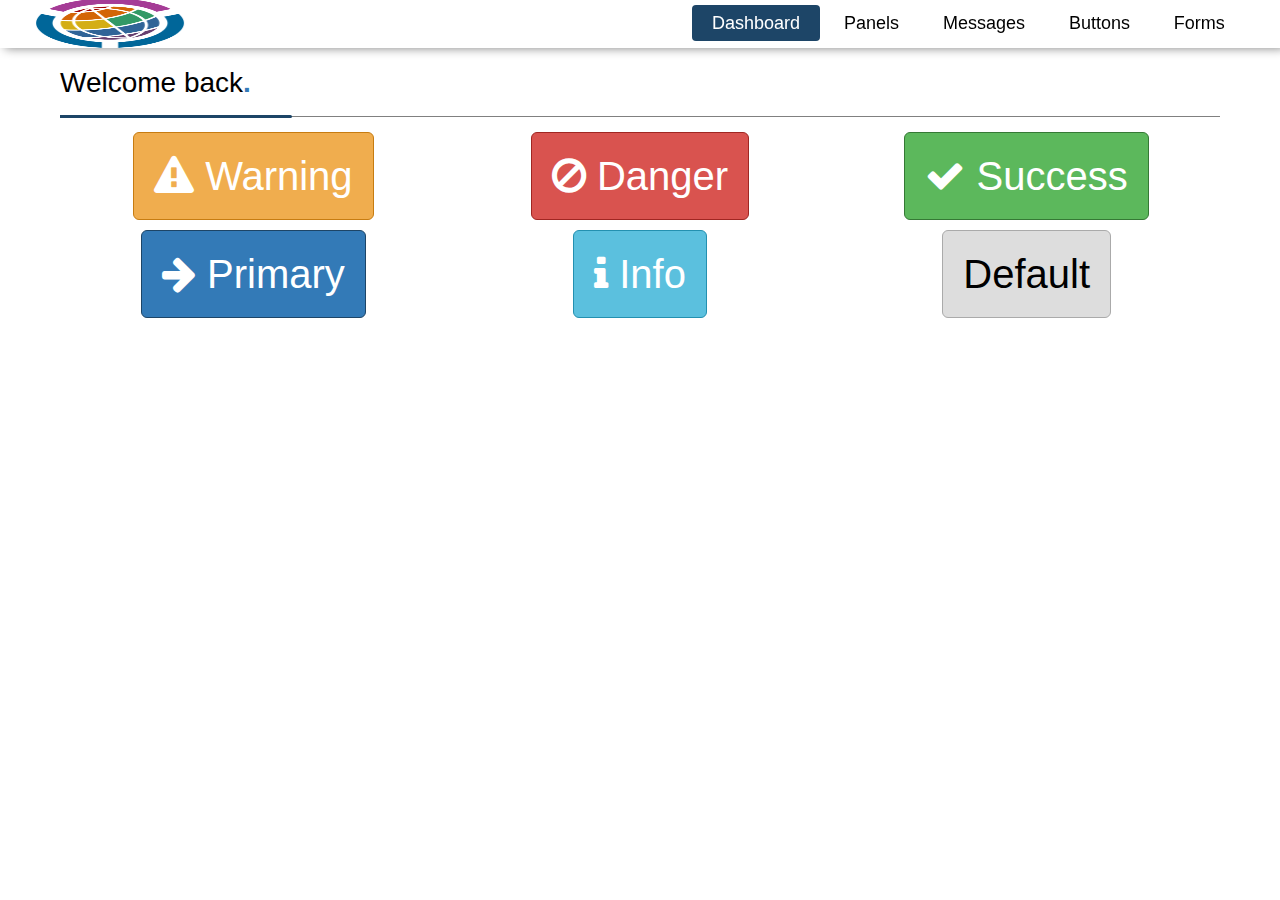
<file: index.html>
<!DOCTYPE html>
<!--
To change this license header, choose License Headers in Project Properties.
To change this template file, choose Tools | Templates
and open the template in the editor.
-->
<html>
    <head>
        <title>CSS</title>
        <meta charset="UTF-8">
        <meta name="viewport" content="width=device-width, user-scalable=no">
        <!--<link href="http://fonts.googleapis.com/css?family=Raleway" rel="stylesheet">-->
        <link rel="stylesheet" href="css/main.css"/>
        <link rel="stylesheet" href="https://maxcdn.bootstrapcdn.com/font-awesome/4.6.3/css/font-awesome.min.css" />
    </head>
    <body>
        <div class="container">
            <div class="row">
                <div class="col-s-12">
                    <div class="shadow-top">
                        <div class="top-bar">
                            <img alt="logo" class="top-bar__logo" src="images/logo.png">
                            <nav class="top-menu hidden-xs hidden-s" >
                                <ul class="top-menu__list">
                                    <li class="top-menu__item top-menu__item--active">Dashboard</li>
                                    <li class="top-menu__item">Panels</li>
                                    <li class="top-menu__item">Messages</li>
                                    <li class="top-menu__item">Buttons</li>
                                    <li class="top-menu__item">Forms</li>
                                </ul>
                            </nav>
                        </div>
                    </div>
                </div>
            </div>
            <div class="row">
                <div class="col-s-2" >
                    <div class="shadow-left-menu hide-left-menu hidden-m hidden-l" id="left-menu">
                        <nav class="left-menu">
                            <ul class="left-menu__list">
                                <span class="left-menu-button" id="left-menu-button"><i class="fa fa-bars"></i></span>
                                <li class="left-menu__logo"> <img alt="logo" class="left-menu__logo" src="images/logo.png"></li>
                                <li class="left-menu__item left-menu__item--active">Dashboard
                                </li>
                                <li class="left-menu__item">Panels</li>
                                <li class="left-menu__item">Messages</li>
                                <li class="left-menu__item">Buttons</li>
                                <li class="left-menu__item">Forms</li>
                            </ul>
                        </nav>
                    </div>
                </div>
                <div class="col-s-12">
                    <main>
                        <div class="col-s-12 hide-content" id="content">
                            <h1>Welcome back<span class="subtitle">.</span></h1>
                            <span class="separator"></span>
                           
                            <div class="col-xs-12 col-s-12 col-m-4 center"><button class="btn btn--xl btn--warning"><i class="fa fa-warning"></i> Warning</button></div>
                            <div class="col-xs-12 col-s-12 col-m-4 center"><button class="btn btn--xl btn--danger"><i class="fa fa-ban"></i> Danger</button></div>
                            <div class="col-xs-12 col-s-12 col-m-4 center"><button class="btn btn--xl btn--success"><i class="fa fa-check"></i> Success</button></div>
                            <div class="col-xs-12 col-s-12 col-m-4 center"><button class="btn btn--xl btn--primary"><i class="fa fa-arrow-right"></i> Primary</button></div>
                            <div class="col-xs-12 col-s-12 col-m-4 center"><button class="btn btn--xl btn--info"><i class="fa fa-info"></i> Info</button></div>
                             <div class="col-xs-12 col-s-12 col-m-4 center"><button class="btn btn--xl">Default</button></div>
                        </div>
                    </main>
                </div>
            </div>
        </div>
        <!--[if lt IE 9] 
       <script src="https://cdnjs.cloudflare.com/ajax/libs/html5shiv/3.7.3/html5shiv-printshiv.min.js"></script>
       <script src="https://cdnjs.cloudflare.com/ajax/libs/respond.js/1.4.2/respond.min.js"></script>
       <![endif]-->
        <script>
            window.onload = function () {
                var leftMenu = document.getElementById('left-menu');
                var buttonLeftMenu = document.getElementById('left-menu-button');
                var content = document.getElementById('content');
                var isVisible = true;
                buttonLeftMenu.addEventListener('click', function () {
                    if (isVisible) {
                        leftMenu.className = "shadow-left-menu hide-left-menu";
                        isVisible = false;
                        content.className = "col-12  hide-content";
                    }else{
                        leftMenu.className = "shadow-left-menu show-left-menu";
                        isVisible = true;
                        content.className = "col-12  show-content";
                    }
                });
            }
        </script>
    </body>
</html>
</file>
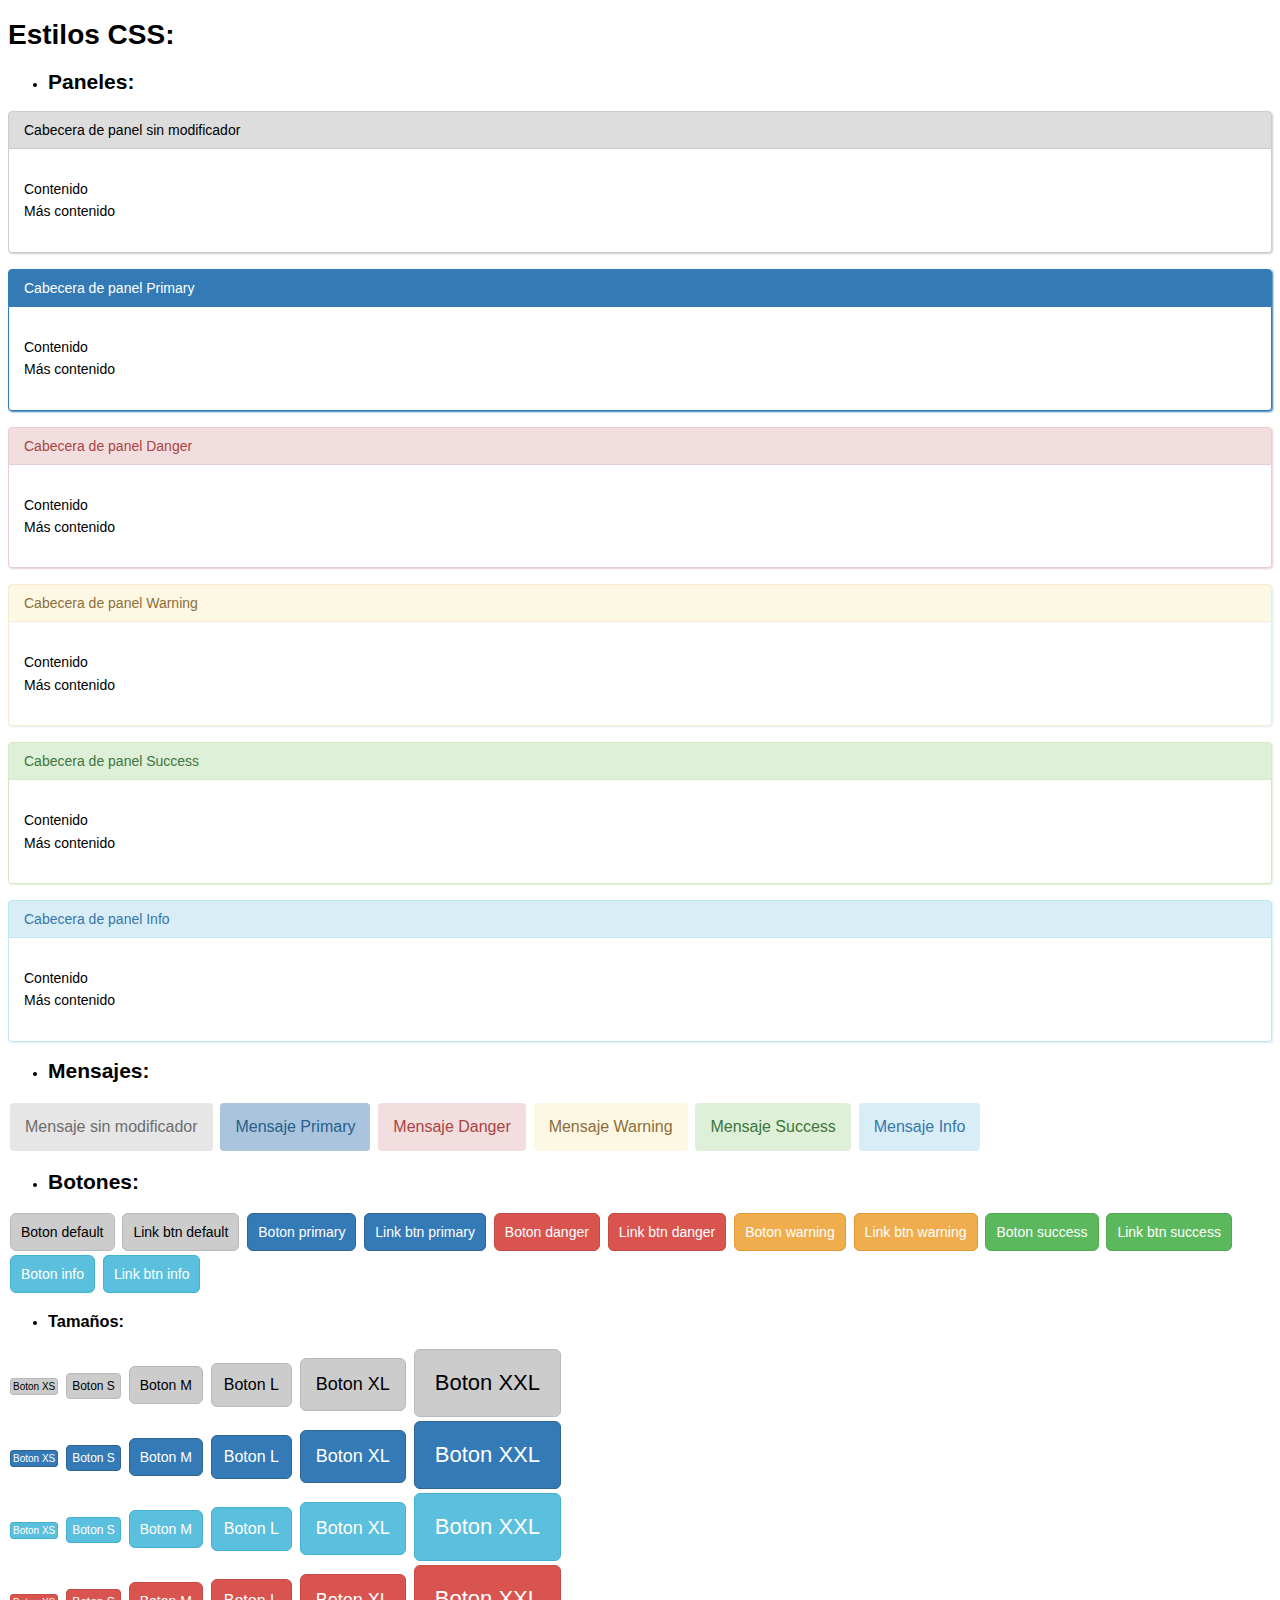
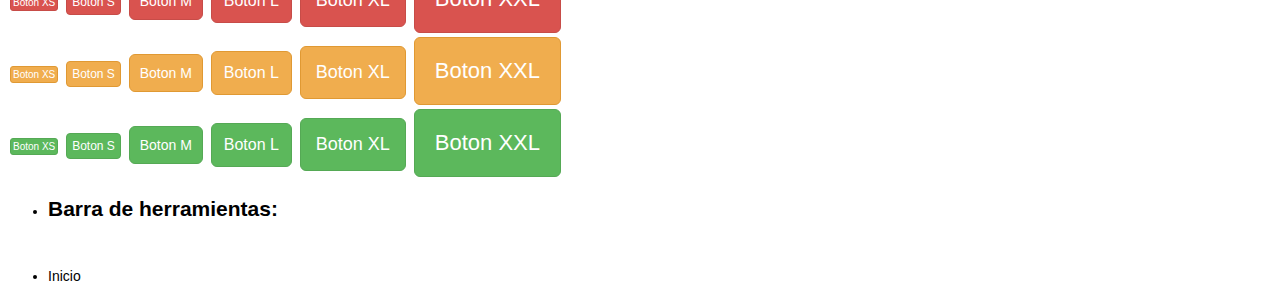
<file: example.html>
<!DOCTYPE html>
<!--
To change this license header, choose License Headers in Project Properties.
To change this template file, choose Tools | Templates
and open the template in the editor.
-->
<html>
    <head>
        <title>CSS</title>
        <meta charset="UTF-8">
        <meta name="viewport" content="width=device-width, initial-scale=1.0">
        <link rel="stylesheet" href="css/styles.css"/>
    </head>
    <body>
        <h1>Estilos CSS:</h1>
        <ul><li><h2>Paneles:</h2></li></ul>
        <div class="panel">
            <div class="panel__header">
                Cabecera de panel sin modificador
            </div>
            <div class="panel__panel-body ">
                <p class="panel__parrafo">
                    Contenido<br>
                    Más contenido
                </p>
            </div>
        </div>
        <br>
        <div class="panel panel__panel--primary">
            <div class="panel__header panel__header--primary">
                Cabecera de panel Primary
            </div>
            <div class="panel__panel-body panel__panel-body--primary">
                <p class="panel__parrafo">
                    Contenido<br>
                    Más contenido
                </p>
            </div>
        </div>
        <br>
        <div class="panel panel__panel--danger">
            <div class="panel__header panel__header--danger">
                Cabecera de panel Danger
            </div>
            <div class="panel__panel-body panel__panel-body--danger">
                <p class="panel__parrafo">
                    Contenido<br>
                    Más contenido
                </p>
            </div>
        </div>
        <br>
        <div class="panel panel__panel--warning">
            <div class="panel__header panel__header--warning">
                Cabecera de panel Warning
            </div>
            <div class="panel__panel-body panel__panel-body--warning">
                <p class="panel__parrafo">
                    Contenido<br>
                    Más contenido
                </p>
            </div>
        </div>
        <br>
        <div class="panel panel__panel--success">
            <div class="panel__header panel__header--success">
                Cabecera de panel Success
            </div>
            <div class="panel__panel-body panel__panel-body--success">
                <p class="panel__parrafo">
                    Contenido<br>
                    Más contenido
                </p>
            </div>
        </div>
        <br>
        <div class="panel panel__panel--info">
            <div class="panel__header panel__header--info">
                Cabecera de panel Info
            </div>
            <div class="panel__panel-body panel__panel-body--info">
                <p class="panel__parrafo">
                    Contenido<br>
                    Más contenido
                </p>
            </div>
        </div>
        <ul><li><h2>Mensajes:</h2></li></ul>
        <div class="message">
            Mensaje sin modificador
        </div>
        <div class="message message--primary">
            Mensaje Primary
        </div>
        <div class="message message--danger">
            Mensaje Danger
        </div>
        <div class="message message--warning">
            Mensaje Warning
        </div>
        <div class="message message--success">
            Mensaje Success
        </div>
        <div class="message message--info">
            Mensaje Info
        </div>
        <ul><li><h2>Botones:</h2></li></ul>
        <button class="btn">Boton default</button>
        <a class="btn" href="#">Link btn default</a>
        <button class="btn btn--primary">Boton primary</button>
        <a class="btn btn--primary" href="#">Link btn primary</a>
        <button class="btn btn--danger">Boton danger</button>
        <a class="btn btn--danger" href="#">Link btn danger</a>
        <button class="btn btn--warning">Boton warning</button>
        <a class="btn btn--warning" href="#">Link btn warning</a>
        <button class="btn btn--success">Boton success</button>
        <a class="btn btn--success" href="#">Link btn success</a>
        <button class="btn btn--info">Boton info</button>
        <a class="btn btn--info" href="#">Link btn info</a>
        <ul><li><h3>Tamaños:</h3></li></ul>
        <button class="btn btn--xs ">Boton XS</button>
        <button class="btn btn--s ">Boton S</button>
        <button class="btn btn--m ">Boton M</button>
        <button class="btn btn--l ">Boton L</button>
        <button class="btn btn--xl ">Boton XL</button>
        <button class="btn btn--xxl ">Boton XXL</button>
        <br>
        <button class="btn btn--xs btn--primary">Boton XS</button>
        <button class="btn btn--s btn--primary">Boton S</button>
        <button class="btn btn--m btn--primary">Boton M</button>
        <button class="btn btn--l btn--primary">Boton L</button>
        <button class="btn btn--xl btn--primary">Boton XL</button>
        <button class="btn btn--xxl btn--primary">Boton XXL</button>
        <br>
        <button class="btn btn--xs btn--info">Boton XS</button>
        <button class="btn btn--s btn--info">Boton S</button>
        <button class="btn btn--m btn--info">Boton M</button>
        <button class="btn btn--l btn--info">Boton L</button>
        <button class="btn btn--xl btn--info">Boton XL</button>
        <button class="btn btn--xxl btn--info">Boton XXL</button>
        <br>
        <button class="btn btn--xs btn--danger">Boton XS</button>
        <button class="btn btn--s btn--danger">Boton S</button>
        <button class="btn btn--m btn--danger">Boton M</button>
        <button class="btn btn--l btn--danger">Boton L</button>
        <button class="btn btn--xl btn--danger">Boton XL</button>
        <button class="btn btn--xxl btn--danger">Boton XXL</button>
        <br>
        <button class="btn btn--xs btn--warning">Boton XS</button>
        <button class="btn btn--s btn--warning">Boton S</button>
        <button class="btn btn--m btn--warning">Boton M</button>
        <button class="btn btn--l btn--warning">Boton L</button>
        <button class="btn btn--xl btn--warning">Boton XL</button>
        <button class="btn btn--xxl btn--warning">Boton XXL</button>
        <br>
        <button class="btn btn--xs btn--success">Boton XS</button>
        <button class="btn btn--s btn--success">Boton S</button>
        <button class="btn btn--m btn--success">Boton M</button>
        <button class="btn btn--l btn--success">Boton L</button>
        <button class="btn btn--xl btn--success">Boton XL</button>
        <button class="btn btn--xxl btn--success">Boton XXL</button>
        <br>
        <ul><li><h2>Barra de herramientas:</h2></li></ul>
        <br>
        <ul class="nav-tools">
            <li class="nav-tools__item">Inicio</li>
        </ul>
    </body>
</html>
</file>
<file: css/styles.css>
/*
Copyright (c) 2016 Rubén Soler

Permission is hereby granted, free of charge, to any person obtaining a copy of 
this software and associated documentation files Rubstrap-CSS, to deal in
the Software without restriction,including without limitation the rights to use,
copy, modify, merge, publish,distribute, sublicense,and/or sell copies of the Software,
and to permit persons to whom the Software is furnished to do so,subject to the following conditions:
The above copyright notice and this permission notice shall be included in all copies
or substantial portions of the Software.

THE SOFTWARE IS PROVIDED "AS IS", WITHOUT WARRANTY OF ANY KIND, EXPRESS OR IMPLIED,
INCLUDING BUT NOT LIMITED TO THE WARRANTIES OF MERCHANTABILITY,
FITNESS FOR A PARTICULAR PURPOSE AND NONINFRINGEMENT. IN NO EVENT
SHALL THE AUTHORS OR COPYRIGHT HOLDERS BE LIABLE FOR ANY CLAIM, DAMAGES OR OTHER LIABILITY,
WHETHER IN AN ACTION OF CONTRACT, TORT OR OTHERWISE, ARISING FROM, OUT OF OR IN
CONNECTION WITH THE SOFTWARE OR THE USE OR OTHER DEALINGS IN THE SOFTWARE.
*/
/* 
    Created on : 29-sep-2016, 8:51:49
    Author     : Ruben Soler
*/
*{
    box-sizing: border-box;
}
body{
    font-family: Raleway,Arial,Helvetica;
    font-size: 14px;
    background-color: white;
}

/* PANELES */

.panel{
    margin:0;
    border-radius: 4px;
    box-shadow: 1px 1px 2px #ccc;
}
.panel__header{
    padding: 10px 15px;
    border: 1px solid;
    border-top-left-radius: 4px;
    border-top-right-radius: 4px;
    border-color: #cccccc;
    background-color: #DDD;
}
.panel__panel-body{
    background-color: white;
    margin:0;
    line-height: 160%;
    padding:15px 15px;
    border-bottom:1px solid #cccccc;
    border-left: 1px solid #cccccc;
    border-right: 1px solid #cccccc;
    border-bottom-left-radius: 4px;
    border-bottom-right-radius: 4px;
}
.panel__p{
    margin: 0;
    color:black;
}
/* Estilos de paneles*/
.panel__panel--danger{
    box-shadow: 1px 1px 2px #ebccd1;
}
.panel__panel-body--danger{
    border-color: #ebccd1;
}
.panel__header--danger{
    background-color: #f2dede;
    color:#a94442;
    border-color: #ebccd1;
}
.panel__panel--primary{
    box-shadow: 1px 1px 2px #337ab7;
}
.panel__header--primary{
    background-color: #337ab7;
    color:white;
    border-color: #337ab7;
}
.panel__panel-body--primary{
    border-color: #337ab7;
}
.panel__panel--success{
    box-shadow: 1px 1px 2px #dff0d8;
}
.panel__header--success{
    background-color: #dff0d8;
    color:#3c763d;
    border-color: #d6e9c6;
}
.panel__panel-body--success{
    border-color: #d6e9c6;
}
.panel__panel--info{
    box-shadow: 1px 1px 2px #d9edf7;
}
.panel__header--info{
    background-color: #d9edf7;
    color:#3677a9;
    border-color: #bce8f1;
}
.panel__panel-body--info{
    border-color: #bce8f1;
}
.panel__panel--warning{
    box-shadow: 1px 1px 2px #d9edf7;
}
.panel__header--warning{
    background-color: #fcf8e3;
    color:#8d6d3b;
    border-color: #faebcc;
}
.panel__panel-body--warning{
    border-color: #faebcc;
}

/* MENSAJES*/

.message{
    padding:15px;
    font-size: 16px;
    background-color:#e6e6e6;
    border-radius: 4px;
    color:#6d6d6d;
    margin: 2px;
    display:inline-block;
}

/* Estilos de mensaje*/

.message--primary{
    background-color: #a9c4dc;
    color:#285e8c;
}

.message--danger{
    background-color: #f2dede;
    color:#a94442;
    border-color: #ebccd1;
}
.message--warning{
    background-color: #fcf8e3;
    color:#8d6d3b;
}
.message--success{
    background-color: #dff0d8;
    color:#3c763d;
    border-color: #d6e9c6;
}

.message--info{
    background-color:#d9edf7;
    color:#3677a9;
}

/* BOTONES */

.btn{
    font-family: Raleway,Arial,Helvetica;
    text-decoration: none;
    color:#000;
    cursor: pointer;
    font-size: 14px;
    word-break: keep-all;
    margin:2px;
    padding: 10px;
    background-color: #cccccc;
    border: 1px solid #b9b9b9;
    border-radius: 6px;
}
.btn:hover{
    background-color: #b9b9b9;
    -webkit-transition-duration: 0.2s;
}
.btn:active{
    box-shadow: inset 0px 5px 15px 3px #AAA; 
}

/*Tamaños botones*/
.btn--xs{
    padding: 2px;
    font-size:10px;
    border-radius: 3px;
}
.btn--s{
    padding: 5px;
    font-size:12px;
    border-radius: 4px;
}
.btn--m{
    padding: 10px;
    font-size:14px;
    border-radius: 6px;
}
.btn--l{
    padding: 12px;
    font-size:16px;
    border-radius: 6px;
}
.btn--xl{
    padding: 15px;
    font-size:18px;
    border-radius: 6px;
}
.btn--xxl{
    padding: 20px;
    font-size:22px;
    border-radius: 6px;
}
/*Estilos de botones*/

.btn--primary{
    background-color: #337ab7;
    border-color: #2f6594;
    color:white;
}
.btn--primary:hover{
    background-color: #2f6594;
}
.btn--primary:active{
    box-shadow: inset 0px 5px 15px 3px #275379; 
}
.btn--danger{
    background-color: #d9534f;
    border-color: #c74c48;
    color:white;
}
.btn--danger:hover{
    background-color: #c74c48;
}
.btn--danger:active{
    box-shadow: inset 0px 5px 15px 3px #b34441; 
}
.btn--warning{
    background-color: #f0ad4e;
    border-color: #e09933;
    color:white;
}
.btn--warning:hover{
    background-color: #e09933;
}
.btn--warning:active{
    box-shadow: inset 0px 5px 15px 3px #ca8a2f; 
}
.btn--success{
    background-color: #5cb85c;
    border-color: #55a955;
    color:white;
}
.btn--success:hover{
    background-color: #55a955;
}
.btn--success:active{
    box-shadow: inset 0px 5px 15px 3px #4e9a4e; 
}
.btn--info{
    background-color: #5bc0de;
    border-color: #45b1d2;
    color:white;
}
.btn--info:hover{
    background-color: #45b1d2;
}
.btn--info:active{
    box-shadow: inset 0px 5px 15px 3px #41a5c3; 
}

/* BARRA DE HERRAMIENTAS*/

.nav-tool__item{
    float:left;
    cursor:pointer;
    list-style: none;    
    padding:10px;
    font-size: 14px;
    text-decoration: none;
    border-top:1px solid #605151;
    border-left:1px solid #605151;
    border-bottom:1px solid #605151;
    word-wrap: break-word;
}

.nav-tool__item:hover{
    background-color: white;
    border-left:1px solid #AAA;
    border-top:1px solid #AAA;
    border-bottom:1px solid #AAA;
}
.nav-tool__item:first-child{
    border-top-left-radius: 4px;
    border-bottom-left-radius: 4px;
}
.nav-tool__item:last-child{
    border-right:1px solid #605151;  
    border-top-right-radius: 4px;
    border-bottom-right-radius: 4px;
}
.nav-tool__item:last-child:hover{
    border-right:1px solid #AAA;  
}
.nav-tool__item:hover + li{
    border-left:1px solid #AAA;  
}
/* PAGINACION */
.pagination{
    
}

.pagination__page{
    float:left;
    cursor:pointer;
    list-style: none;    
    padding:10px;
    font-size: 14px;
    text-decoration: none;
    border-top:1px solid #00394a;
    border-left:1px solid #00394a;
    border-bottom:1px solid #00394a;

    word-wrap: break-word;
}

.pagination__page:hover{
    background-color: #EEE;
    border-left:1px solid #AAA;
        color:#0081a9;
    border-top:1px solid #AAA;
    border-bottom:1px solid #AAA;
}

.pagination__page:first-child:before{
    content:' \f0a5';
    font-family: FontAwesome;
}

.pagination__page:last-child:before{
    content:'\f0a4';
    font-family: FontAwesome;
}

.pagination__page:first-child{
    border-top-left-radius: 4px;
    border-bottom-left-radius: 4px;

}

.pagination__page:last-child{
    border-right:1px solid #00394a;  
    border-top-right-radius: 4px;
    border-bottom-right-radius: 4px;
}

.pagination__page:last-child:hover{
    border-right:1px solid #AAA;  
}

.pagination__page:hover + li{
    border-left:1px solid #AAA;  
}
/* MENU*/
.menu{
    background-color: #4d5158;
    padding:20px;
    font-size: 22px;
}
.menu__item{
    padding:5px;
}
</file>
<file: css/main.css>
/* http://meyerweb.com/eric/tools/css/reset/
   v2.0 | 20110126
   License: none (public domain)
*/
html, body, div, span, applet, object, iframe,
h1, h2, h3, h4, h5, h6, p, blockquote, pre,
a, abbr, acronym, address, big, cite, code,
del, dfn, em, img, ins, kbd, q, s, samp,
small, strike, strong, sub, sup, tt, var,
b, u, i, center,
dl, dt, dd, ol, ul, li,
fieldset, form, label, legend,
table, caption, tbody, tfoot, thead, tr, th, td,
article, aside, canvas, details, embed,
figure, figcaption, footer, header, hgroup,
menu, nav, output, ruby, section, summary,
time, mark, audio, video {
  margin: 0;
  padding: 0;
  border: 0;
  font-size: 100%;
  font: inherit;
  vertical-align: baseline; }

/* HTML5 display-role reset for older browsers */
article, aside, details, figcaption, figure,
footer, header, hgroup, menu, nav, section {
  display: block; }

body {
  line-height: 1; }

ol, ul {
  list-style: none; }

blockquote, q {
  quotes: none; }

blockquote:before, blockquote:after,
q:before, q:after {
  content: '';
  content: none; }

table {
  border-collapse: collapse;
  border-spacing: 0; }

/*! normalize.css v5.0.0 | MIT License | github.com/necolas/normalize.css */
/**
 * 1. Change the default font family in all browsers (opinionated).
 * 2. Correct the line height in all browsers.
 * 3. Prevent adjustments of font size after orientation changes in
 *    IE on Windows Phone and in iOS.
 */
/* Document
   ========================================================================== */
html {
  font-family: sans-serif;
  /* 1 */
  line-height: 1.15;
  /* 2 */
  -ms-text-size-adjust: 100%;
  /* 3 */
  -webkit-text-size-adjust: 100%;
  /* 3 */ }

/* Sections
   ========================================================================== */
/**
 * Add the correct display in IE 9-.
 */
article,
aside,
footer,
header,
nav,
section {
  display: block; }

/**
 * Correct the font size and margin on `h1` elements within `section` and
 * `article` contexts in Chrome, Firefox, and Safari.
 */
h1 {
  font-size: 2em;
  margin: 0.67em 0; }

/* Grouping content
   ========================================================================== */
/**
 * Add the correct display in IE 9-.
 * 1. Add the correct display in IE.
 */
figcaption,
figure,
main {
  /* 1 */
  display: block; }

/**
 * Add the correct margin in IE 8.
 */
figure {
  margin: 1em 40px; }

/**
 * 1. Add the correct box sizing in Firefox.
 * 2. Show the overflow in Edge and IE.
 */
hr {
  box-sizing: content-box;
  /* 1 */
  height: 0;
  /* 1 */
  overflow: visible;
  /* 2 */ }

/**
 * 1. Correct the inheritance and scaling of font size in all browsers.
 * 2. Correct the odd `em` font sizing in all browsers.
 */
pre {
  font-family: monospace, monospace;
  /* 1 */
  font-size: 1em;
  /* 2 */ }

/* Text-level semantics
   ========================================================================== */
/**
 * 1. Remove the gray background on active links in IE 10.
 * 2. Remove gaps in links underline in iOS 8+ and Safari 8+.
 */
a {
  background-color: transparent;
  /* 1 */
  -webkit-text-decoration-skip: objects;
  /* 2 */ }

/**
 * Remove the outline on focused links when they are also active or hovered
 * in all browsers (opinionated).
 */
a:active,
a:hover {
  outline-width: 0; }

/**
 * 1. Remove the bottom border in Firefox 39-.
 * 2. Add the correct text decoration in Chrome, Edge, IE, Opera, and Safari.
 */
abbr[title] {
  border-bottom: none;
  /* 1 */
  text-decoration: underline;
  /* 2 */
  text-decoration: underline dotted;
  /* 2 */ }

/**
 * Prevent the duplicate application of `bolder` by the next rule in Safari 6.
 */
b,
strong {
  font-weight: inherit; }

/**
 * Add the correct font weight in Chrome, Edge, and Safari.
 */
b,
strong {
  font-weight: bolder; }

/**
 * 1. Correct the inheritance and scaling of font size in all browsers.
 * 2. Correct the odd `em` font sizing in all browsers.
 */
code,
kbd,
samp {
  font-family: monospace, monospace;
  /* 1 */
  font-size: 1em;
  /* 2 */ }

/**
 * Add the correct font style in Android 4.3-.
 */
dfn {
  font-style: italic; }

/**
 * Add the correct background and color in IE 9-.
 */
mark {
  background-color: #ff0;
  color: #000; }

/**
 * Add the correct font size in all browsers.
 */
small {
  font-size: 80%; }

/**
 * Prevent `sub` and `sup` elements from affecting the line height in
 * all browsers.
 */
sub,
sup {
  font-size: 75%;
  line-height: 0;
  position: relative;
  vertical-align: baseline; }

sub {
  bottom: -0.25em; }

sup {
  top: -0.5em; }

/* Embedded content
   ========================================================================== */
/**
 * Add the correct display in IE 9-.
 */
audio,
video {
  display: inline-block; }

/**
 * Add the correct display in iOS 4-7.
 */
audio:not([controls]) {
  display: none;
  height: 0; }

/**
 * Remove the border on images inside links in IE 10-.
 */
img {
  border-style: none; }

/**
 * Hide the overflow in IE.
 */
svg:not(:root) {
  overflow: hidden; }

/* Forms
   ========================================================================== */
/**
 * 1. Change the font styles in all browsers (opinionated).
 * 2. Remove the margin in Firefox and Safari.
 */
button,
input,
optgroup,
select,
textarea {
  font-family: sans-serif;
  /* 1 */
  font-size: 100%;
  /* 1 */
  line-height: 1.15;
  /* 1 */
  margin: 0;
  /* 2 */ }

/**
 * Show the overflow in IE.
 * 1. Show the overflow in Edge.
 */
button,
input {
  /* 1 */
  overflow: visible; }

/**
 * Remove the inheritance of text transform in Edge, Firefox, and IE.
 * 1. Remove the inheritance of text transform in Firefox.
 */
button,
select {
  /* 1 */
  text-transform: none; }

/**
 * 1. Prevent a WebKit bug where (2) destroys native `audio` and `video`
 *    controls in Android 4.
 * 2. Correct the inability to style clickable types in iOS and Safari.
 */
button,
html [type="button"],
[type="reset"],
[type="submit"] {
  -webkit-appearance: button;
  /* 2 */ }

/**
 * Remove the inner border and padding in Firefox.
 */
button::-moz-focus-inner,
[type="button"]::-moz-focus-inner,
[type="reset"]::-moz-focus-inner,
[type="submit"]::-moz-focus-inner {
  border-style: none;
  padding: 0; }

/**
 * Restore the focus styles unset by the previous rule.
 */
button:-moz-focusring,
[type="button"]:-moz-focusring,
[type="reset"]:-moz-focusring,
[type="submit"]:-moz-focusring {
  outline: 1px dotted ButtonText; }

/**
 * Change the border, margin, and padding in all browsers (opinionated).
 */
fieldset {
  border: 1px solid #c0c0c0;
  margin: 0 2px;
  padding: 0.35em 0.625em 0.75em; }

/**
 * 1. Correct the text wrapping in Edge and IE.
 * 2. Correct the color inheritance from `fieldset` elements in IE.
 * 3. Remove the padding so developers are not caught out when they zero out
 *    `fieldset` elements in all browsers.
 */
legend {
  box-sizing: border-box;
  /* 1 */
  color: inherit;
  /* 2 */
  display: table;
  /* 1 */
  max-width: 100%;
  /* 1 */
  padding: 0;
  /* 3 */
  white-space: normal;
  /* 1 */ }

/**
 * 1. Add the correct display in IE 9-.
 * 2. Add the correct vertical alignment in Chrome, Firefox, and Opera.
 */
progress {
  display: inline-block;
  /* 1 */
  vertical-align: baseline;
  /* 2 */ }

/**
 * Remove the default vertical scrollbar in IE.
 */
textarea {
  overflow: auto; }

/**
 * 1. Add the correct box sizing in IE 10-.
 * 2. Remove the padding in IE 10-.
 */
[type="checkbox"],
[type="radio"] {
  box-sizing: border-box;
  /* 1 */
  padding: 0;
  /* 2 */ }

/**
 * Correct the cursor style of increment and decrement buttons in Chrome.
 */
[type="number"]::-webkit-inner-spin-button,
[type="number"]::-webkit-outer-spin-button {
  height: auto; }

/**
 * 1. Correct the odd appearance in Chrome and Safari.
 * 2. Correct the outline style in Safari.
 */
[type="search"] {
  -webkit-appearance: textfield;
  /* 1 */
  outline-offset: -2px;
  /* 2 */ }

/**
 * Remove the inner padding and cancel buttons in Chrome and Safari on macOS.
 */
[type="search"]::-webkit-search-cancel-button,
[type="search"]::-webkit-search-decoration {
  -webkit-appearance: none; }

/**
 * 1. Correct the inability to style clickable types in iOS and Safari.
 * 2. Change font properties to `inherit` in Safari.
 */
::-webkit-file-upload-button {
  -webkit-appearance: button;
  /* 1 */
  font: inherit;
  /* 2 */ }

/* Interactive
   ========================================================================== */
/*
 * Add the correct display in IE 9-.
 * 1. Add the correct display in Edge, IE, and Firefox.
 */
details,
menu {
  display: block; }

/*
 * Add the correct display in all browsers.
 */
summary {
  display: list-item; }

/* Scripting
   ========================================================================== */
/**
 * Add the correct display in IE 9-.
 */
canvas {
  display: inline-block; }

/**
 * Add the correct display in IE.
 */
template {
  display: none; }

/* Hidden
   ========================================================================== */
/**
 * Add the correct display in IE 10-.
 */
[hidden] {
  display: none; }

html {
  -webkit-box-sizing: border-box;
  -moz-box-sizing: border-box;
  box-sizing: border-box; }

*, *:before, *:after {
  -webkit-box-sizing: inherit;
  -moz-box-sizing: inherit;
  box-sizing: inherit; }

body {
  font-family: Raleway,Arial,Helvetica;
  font-size: 14px;
  background-color: white;
  overflow-x: hidden; }

.subtitle {
  font-weight: bold;
  color: #337ab7; }

.center {
  text-align: center; }

.separator {
  background: grey;
  width: 100%;
  float: left;
  margin-bottom: 10px;
  height: 1.5px; }
  .separator:after {
    content: " ";
    width: 20%;
    background: #1d4567;
    display: block;
    border-top-right-radius: 2px;
    border-bottom-right-radius: 2px;
    height: 3px;
    margin-top: -1px; }

/* PANELES */
.panel {
  margin: 0;
  border-radius: 4px;
  box-shadow: 1px 1px 2px #ccc; }

.panel__header {
  padding: 10px 15px;
  border: 1px solid;
  border-top-left-radius: 4px;
  border-top-right-radius: 4px;
  border-color: #cccccc;
  background-color: #DDD; }

.panel__panel-body {
  background-color: white;
  margin: 0;
  line-height: 160%;
  padding: 15px 15px;
  border-bottom: 1px solid #cccccc;
  border-left: 1px solid #cccccc;
  border-right: 1px solid #cccccc;
  border-bottom-left-radius: 4px;
  border-bottom-right-radius: 4px; }

.panel__p {
  margin: 0;
  color: black; }

/* Estilos de paneles*/
.panel__panel--danger {
  box-shadow: 1px 1px 2px #ebccd1; }

.panel__panel-body--danger {
  border-color: #ebccd1; }

.panel__header--danger {
  background-color: #f2dede;
  color: #a94442;
  border-color: #ebccd1; }

.panel__panel--primary {
  box-shadow: 1px 1px 2px #337ab7; }

.panel__header--primary {
  background-color: #337ab7;
  color: white;
  border-color: #337ab7; }

.panel__panel-body--primary {
  border-color: #337ab7; }

.panel__panel--success {
  box-shadow: 1px 1px 2px #dff0d8; }

.panel__header--success {
  background-color: #dff0d8;
  color: #3c763d;
  border-color: #d6e9c6; }

.panel__panel-body--success {
  border-color: #d6e9c6; }

.panel__panel--info {
  box-shadow: 1px 1px 2px #d9edf7; }

.panel__header--info {
  background-color: #d9edf7;
  color: #3677a9;
  border-color: #bce8f1; }

.panel__panel-body--info {
  border-color: #bce8f1; }

.panel__panel--warning {
  box-shadow: 1px 1px 2px #d9edf7; }

.panel__header--warning {
  background-color: #fcf8e3;
  color: #8d6d3b;
  border-color: #faebcc; }

.panel__panel-body--warning {
  border-color: #faebcc; }

/* MENSAJES*/
.message {
  padding: 15px;
  font-size: 16px;
  background-color: #e6e6e6;
  border-radius: 4px;
  color: #6d6d6d;
  margin: 2px;
  display: inline-block; }

/* Estilos de mensaje*/
.message--primary {
  background-color: #a9c4dc;
  color: #285e8c; }

.message--danger {
  background-color: #f2dede;
  color: #a94442;
  border-color: #ebccd1; }

.message--warning {
  background-color: #fcf8e3;
  color: #8d6d3b; }

.message--success {
  background-color: #dff0d8;
  color: #3c763d;
  border-color: #d6e9c6; }

.message--info {
  background-color: #d9edf7;
  color: #3677a9; }

.btn {
  font-family: Raleway,Arial,Helvetica;
  text-decoration: none;
  cursor: pointer;
  margin: 5px;
  padding: 8px;
  font-size: 16px;
  background-color: #DDDDDD;
  color: #000;
  border: 1px solid #aaaaaa;
  border-radius: 6px; }
  .btn:hover {
    background-color: #d0d0d0;
    -webkit-transition-duration: 0.2s; }
  .btn:active {
    box-shadow: inset 0px 5px 15px 3px #aaaaaa; }

.btn--primary {
  background-color: #337ab7;
  color: white;
  border: 1px solid #1d4567; }
  .btn--primary:hover {
    background-color: #2d6da3;
    -webkit-transition-duration: 0.2s; }
  .btn--primary:active {
    box-shadow: inset 0px 5px 15px 3px #1d4567; }

.btn--danger {
  background-color: #d9534f;
  color: white;
  border: 1px solid #a02622; }
  .btn--danger:hover {
    background-color: #d43f3a;
    -webkit-transition-duration: 0.2s; }
  .btn--danger:active {
    box-shadow: inset 0px 5px 15px 3px #a02622; }

.btn--warning {
  background-color: #f0ad4e;
  color: white;
  border: 1px solid #c77c11; }
  .btn--warning:hover {
    background-color: #eea236;
    -webkit-transition-duration: 0.2s; }
  .btn--warning:active {
    box-shadow: inset 0px 5px 15px 3px #c77c11; }

.btn--success {
  background-color: #5cb85c;
  color: white;
  border: 1px solid #357935; }
  .btn--success:hover {
    background-color: #4cae4c;
    -webkit-transition-duration: 0.2s; }
  .btn--success:active {
    box-shadow: inset 0px 5px 15px 3px #357935; }

.btn--info {
  background-color: #5bc0de;
  color: white;
  border: 1px solid #2390b0; }
  .btn--info:hover {
    background-color: #46b8da;
    -webkit-transition-duration: 0.2s; }
  .btn--info:active {
    box-shadow: inset 0px 5px 15px 3px #2390b0; }

.btn--xs {
  padding: 4px;
  font-size: 8px; }

.btn--s {
  padding: 8px;
  font-size: 16px; }

.btn--m {
  padding: 12px;
  font-size: 24px; }

.btn--l {
  padding: 16px;
  font-size: 32px; }

.btn--xl {
  padding: 20px;
  font-size: 40px; }

.btn--xxl {
  padding: 24px;
  font-size: 48px; }

/* BARRA DE HERRAMIENTAS*/
.nav-tool__item {
  float: left;
  cursor: pointer;
  list-style: none;
  padding: 10px;
  font-size: 14px;
  text-decoration: none;
  border-top: 1px solid #605151;
  border-left: 1px solid #605151;
  border-bottom: 1px solid #605151;
  word-wrap: break-word; }

.nav-tool__item:hover {
  background-color: white;
  border-left: 1px solid #AAA;
  border-top: 1px solid #AAA;
  border-bottom: 1px solid #AAA; }

.nav-tool__item:first-child {
  border-top-left-radius: 4px;
  border-bottom-left-radius: 4px; }

.nav-tool__item:last-child {
  border-right: 1px solid #605151;
  border-top-right-radius: 4px;
  border-bottom-right-radius: 4px; }

.nav-tool__item:last-child:hover {
  border-right: 1px solid #AAA; }

.nav-tool__item:hover + li {
  border-left: 1px solid #AAA; }

/* PAGINACION */
.pagination__page {
  float: left;
  cursor: pointer;
  list-style: none;
  padding: 10px;
  font-size: 14px;
  text-decoration: none;
  border-top: 1px solid #00394a;
  border-left: 1px solid #00394a;
  border-bottom: 1px solid #00394a;
  word-wrap: break-word; }

.pagination__page:hover {
  background-color: #EEE;
  border-left: 1px solid #AAA;
  color: #0081a9;
  border-top: 1px solid #AAA;
  border-bottom: 1px solid #AAA; }

.pagination__page:first-child:before {
  content: ' \f0a5';
  font-family: FontAwesome; }

.pagination__page:last-child:before {
  content: '\f0a4';
  font-family: FontAwesome; }

.pagination__page:first-child {
  border-top-left-radius: 4px;
  border-bottom-left-radius: 4px; }

.pagination__page:last-child {
  border-right: 1px solid #00394a;
  border-top-right-radius: 4px;
  border-bottom-right-radius: 4px; }

.pagination__page:last-child:hover {
  border-right: 1px solid #AAA; }

.pagination__page:hover + li {
  border-left: 1px solid #AAA; }

.top-bar {
  background-color: white;
  padding: 0px 10px;
  display: block; }

.shadow-top {
  box-shadow: 5px 0px 10px grey;
  position: fixed;
  z-index: 1000;
  background-color: white;
  width: 100%; }

.top-bar__logo {
  width: 150px;
  margin-top: -2.5px;
  float: left;
  height: 50px;
  margin-left: 2%; }

.top-menu {
  float: right;
  margin-right: 2%;
  line-height: 46px; }

.top-menu__item {
  padding: 8px 20px;
  display: inline;
  border-radius: 4px;
  margin-top: -5px;
  cursor: pointer;
  font-size: 18px; }
  .top-menu__item:hover {
    background: #337ab7;
    color: white; }

.top-menu__item--active {
  background: #1d4567;
  color: white; }

.left-menu {
  background-color: #122a3f;
  height: 100%; }

.shadow-left-menu {
  box-shadow: 0px 5px 10px grey;
  position: relative;
  z-index: 500;
  height: 100%;
  margin-top: 50px;
  position: fixed; }

.left-menu__item {
  width: 100%;
  padding: 22px 30px;
  font-size: 16px;
  color: white;
  background-color: #122a3f; }

.left-menu__item:hover {
  cursor: pointer;
  background-color: #0c1d2b; }

.left-menu__item--active {
  background-color: #071017; }

.left-menu-button {
  font-size: 30px;
  margin-right: 20px;
  color: grey;
  border-top-right-radius: 4px;
  border-bottom-right-radius: 4px;
  margin-right: -45px;
  padding: 10px;
  color: white;
  float: right;
  cursor: pointer;
  background: #122a3f;
  position: relative;
  z-index: 0;
  vertical-align: middle;
  line-height: 25px; }

@keyframes hideLeft {
  from {
    margin-left: 0px; }
  top {
    margin-left: -140px; } }

.hide-left-menu {
  animation-name: hideLeft;
  animation-duration: 1s;
  margin-left: -140px; }

@keyframes showLeft {
  from {
    margin-left: -140px; }
  top {
    margin-left: 0px; } }

.show-left-menu {
  animation-name: showLeft;
  animation-duration: 1s;
  margin-left: 0px; }

@keyframes showContent {
  from {
    margin-left: 0px; }
  to {
    margin-left: 140px; } }

.show-content {
  animation-name: showContent;
  animation-duration: 1s;
  margin-left: 140px; }
  .show-content:after {
    content: "";
    height: 100%;
    display: block;
    position: fixed;
    width: 100%;
    top: 0;
    left: 0;
    background: rgba(0, 0, 0, 0.4); }

@keyframes hideContent {
  from {
    margin-left: 140px; }
  to {
    margin-left: 0px; } }

.hide-content {
  animation-name: hideContent;
  animation-duration: 1s;
  margin-left: 0px; }

.left-menu__logo {
  width: 120px; }

@media (min-width: 0px) {
  .col-xs-1 {
    width: 8.33333%;
    float: left;
    height: 100%; }
    .col-xs-1::after {
      content: '';
      clear: both; }
  .offset-xs-1 {
    margin-left: 8.33333%; }
  .col-xs-2 {
    width: 16.66667%;
    float: left;
    height: 100%; }
    .col-xs-2::after {
      content: '';
      clear: both; }
  .offset-xs-2 {
    margin-left: 16.66667%; }
  .col-xs-3 {
    width: 25%;
    float: left;
    height: 100%; }
    .col-xs-3::after {
      content: '';
      clear: both; }
  .offset-xs-3 {
    margin-left: 25%; }
  .col-xs-4 {
    width: 33.33333%;
    float: left;
    height: 100%; }
    .col-xs-4::after {
      content: '';
      clear: both; }
  .offset-xs-4 {
    margin-left: 33.33333%; }
  .col-xs-5 {
    width: 41.66667%;
    float: left;
    height: 100%; }
    .col-xs-5::after {
      content: '';
      clear: both; }
  .offset-xs-5 {
    margin-left: 41.66667%; }
  .col-xs-6 {
    width: 50%;
    float: left;
    height: 100%; }
    .col-xs-6::after {
      content: '';
      clear: both; }
  .offset-xs-6 {
    margin-left: 50%; }
  .col-xs-7 {
    width: 58.33333%;
    float: left;
    height: 100%; }
    .col-xs-7::after {
      content: '';
      clear: both; }
  .offset-xs-7 {
    margin-left: 58.33333%; }
  .col-xs-8 {
    width: 66.66667%;
    float: left;
    height: 100%; }
    .col-xs-8::after {
      content: '';
      clear: both; }
  .offset-xs-8 {
    margin-left: 66.66667%; }
  .col-xs-9 {
    width: 75%;
    float: left;
    height: 100%; }
    .col-xs-9::after {
      content: '';
      clear: both; }
  .offset-xs-9 {
    margin-left: 75%; }
  .col-xs-10 {
    width: 83.33333%;
    float: left;
    height: 100%; }
    .col-xs-10::after {
      content: '';
      clear: both; }
  .offset-xs-10 {
    margin-left: 83.33333%; }
  .col-xs-11 {
    width: 91.66667%;
    float: left;
    height: 100%; }
    .col-xs-11::after {
      content: '';
      clear: both; }
  .offset-xs-11 {
    margin-left: 91.66667%; }
  .col-xs-12 {
    width: 100%;
    float: left;
    height: 100%; }
    .col-xs-12::after {
      content: '';
      clear: both; }
  .offset-xs-12 {
    margin-left: 100%; } }

@media (min-width: 0px) and (max-width: 575px) {
  .hidden-xs {
    display: none; } }

@media (min-width: 576px) {
  .col-s-1 {
    width: 8.33333%;
    float: left;
    height: 100%; }
    .col-s-1::after {
      content: '';
      clear: both; }
  .offset-s-1 {
    margin-left: 8.33333%; }
  .col-s-2 {
    width: 16.66667%;
    float: left;
    height: 100%; }
    .col-s-2::after {
      content: '';
      clear: both; }
  .offset-s-2 {
    margin-left: 16.66667%; }
  .col-s-3 {
    width: 25%;
    float: left;
    height: 100%; }
    .col-s-3::after {
      content: '';
      clear: both; }
  .offset-s-3 {
    margin-left: 25%; }
  .col-s-4 {
    width: 33.33333%;
    float: left;
    height: 100%; }
    .col-s-4::after {
      content: '';
      clear: both; }
  .offset-s-4 {
    margin-left: 33.33333%; }
  .col-s-5 {
    width: 41.66667%;
    float: left;
    height: 100%; }
    .col-s-5::after {
      content: '';
      clear: both; }
  .offset-s-5 {
    margin-left: 41.66667%; }
  .col-s-6 {
    width: 50%;
    float: left;
    height: 100%; }
    .col-s-6::after {
      content: '';
      clear: both; }
  .offset-s-6 {
    margin-left: 50%; }
  .col-s-7 {
    width: 58.33333%;
    float: left;
    height: 100%; }
    .col-s-7::after {
      content: '';
      clear: both; }
  .offset-s-7 {
    margin-left: 58.33333%; }
  .col-s-8 {
    width: 66.66667%;
    float: left;
    height: 100%; }
    .col-s-8::after {
      content: '';
      clear: both; }
  .offset-s-8 {
    margin-left: 66.66667%; }
  .col-s-9 {
    width: 75%;
    float: left;
    height: 100%; }
    .col-s-9::after {
      content: '';
      clear: both; }
  .offset-s-9 {
    margin-left: 75%; }
  .col-s-10 {
    width: 83.33333%;
    float: left;
    height: 100%; }
    .col-s-10::after {
      content: '';
      clear: both; }
  .offset-s-10 {
    margin-left: 83.33333%; }
  .col-s-11 {
    width: 91.66667%;
    float: left;
    height: 100%; }
    .col-s-11::after {
      content: '';
      clear: both; }
  .offset-s-11 {
    margin-left: 91.66667%; }
  .col-s-12 {
    width: 100%;
    float: left;
    height: 100%; }
    .col-s-12::after {
      content: '';
      clear: both; }
  .offset-s-12 {
    margin-left: 100%; } }

@media (min-width: 576px) and (max-width: 767px) {
  .hidden-s {
    display: none; } }

@media (min-width: 768px) {
  .col-m-1 {
    width: 8.33333%;
    float: left;
    height: 100%; }
    .col-m-1::after {
      content: '';
      clear: both; }
  .offset-m-1 {
    margin-left: 8.33333%; }
  .col-m-2 {
    width: 16.66667%;
    float: left;
    height: 100%; }
    .col-m-2::after {
      content: '';
      clear: both; }
  .offset-m-2 {
    margin-left: 16.66667%; }
  .col-m-3 {
    width: 25%;
    float: left;
    height: 100%; }
    .col-m-3::after {
      content: '';
      clear: both; }
  .offset-m-3 {
    margin-left: 25%; }
  .col-m-4 {
    width: 33.33333%;
    float: left;
    height: 100%; }
    .col-m-4::after {
      content: '';
      clear: both; }
  .offset-m-4 {
    margin-left: 33.33333%; }
  .col-m-5 {
    width: 41.66667%;
    float: left;
    height: 100%; }
    .col-m-5::after {
      content: '';
      clear: both; }
  .offset-m-5 {
    margin-left: 41.66667%; }
  .col-m-6 {
    width: 50%;
    float: left;
    height: 100%; }
    .col-m-6::after {
      content: '';
      clear: both; }
  .offset-m-6 {
    margin-left: 50%; }
  .col-m-7 {
    width: 58.33333%;
    float: left;
    height: 100%; }
    .col-m-7::after {
      content: '';
      clear: both; }
  .offset-m-7 {
    margin-left: 58.33333%; }
  .col-m-8 {
    width: 66.66667%;
    float: left;
    height: 100%; }
    .col-m-8::after {
      content: '';
      clear: both; }
  .offset-m-8 {
    margin-left: 66.66667%; }
  .col-m-9 {
    width: 75%;
    float: left;
    height: 100%; }
    .col-m-9::after {
      content: '';
      clear: both; }
  .offset-m-9 {
    margin-left: 75%; }
  .col-m-10 {
    width: 83.33333%;
    float: left;
    height: 100%; }
    .col-m-10::after {
      content: '';
      clear: both; }
  .offset-m-10 {
    margin-left: 83.33333%; }
  .col-m-11 {
    width: 91.66667%;
    float: left;
    height: 100%; }
    .col-m-11::after {
      content: '';
      clear: both; }
  .offset-m-11 {
    margin-left: 91.66667%; }
  .col-m-12 {
    width: 100%;
    float: left;
    height: 100%; }
    .col-m-12::after {
      content: '';
      clear: both; }
  .offset-m-12 {
    margin-left: 100%; } }

@media (min-width: 768px) and (max-width: 991px) {
  .hidden-m {
    display: none; } }

@media (min-width: 992px) {
  .col-l-1 {
    width: 8.33333%;
    float: left;
    height: 100%; }
    .col-l-1::after {
      content: '';
      clear: both; }
  .offset-l-1 {
    margin-left: 8.33333%; }
  .col-l-2 {
    width: 16.66667%;
    float: left;
    height: 100%; }
    .col-l-2::after {
      content: '';
      clear: both; }
  .offset-l-2 {
    margin-left: 16.66667%; }
  .col-l-3 {
    width: 25%;
    float: left;
    height: 100%; }
    .col-l-3::after {
      content: '';
      clear: both; }
  .offset-l-3 {
    margin-left: 25%; }
  .col-l-4 {
    width: 33.33333%;
    float: left;
    height: 100%; }
    .col-l-4::after {
      content: '';
      clear: both; }
  .offset-l-4 {
    margin-left: 33.33333%; }
  .col-l-5 {
    width: 41.66667%;
    float: left;
    height: 100%; }
    .col-l-5::after {
      content: '';
      clear: both; }
  .offset-l-5 {
    margin-left: 41.66667%; }
  .col-l-6 {
    width: 50%;
    float: left;
    height: 100%; }
    .col-l-6::after {
      content: '';
      clear: both; }
  .offset-l-6 {
    margin-left: 50%; }
  .col-l-7 {
    width: 58.33333%;
    float: left;
    height: 100%; }
    .col-l-7::after {
      content: '';
      clear: both; }
  .offset-l-7 {
    margin-left: 58.33333%; }
  .col-l-8 {
    width: 66.66667%;
    float: left;
    height: 100%; }
    .col-l-8::after {
      content: '';
      clear: both; }
  .offset-l-8 {
    margin-left: 66.66667%; }
  .col-l-9 {
    width: 75%;
    float: left;
    height: 100%; }
    .col-l-9::after {
      content: '';
      clear: both; }
  .offset-l-9 {
    margin-left: 75%; }
  .col-l-10 {
    width: 83.33333%;
    float: left;
    height: 100%; }
    .col-l-10::after {
      content: '';
      clear: both; }
  .offset-l-10 {
    margin-left: 83.33333%; }
  .col-l-11 {
    width: 91.66667%;
    float: left;
    height: 100%; }
    .col-l-11::after {
      content: '';
      clear: both; }
  .offset-l-11 {
    margin-left: 91.66667%; }
  .col-l-12 {
    width: 100%;
    float: left;
    height: 100%; }
    .col-l-12::after {
      content: '';
      clear: both; }
  .offset-l-12 {
    margin-left: 100%; } }

@media (min-width: 992px) and (max-width: 999999px) {
  .hidden-l {
    display: none; } }

.row {
  clear: both; }

.row:after {
  content: '';
  display: block;
  clear: both; }

main {
  padding: 50px 60px; }

.container {
  margin-left: auto;
  margin-right: auto; }
</file>
